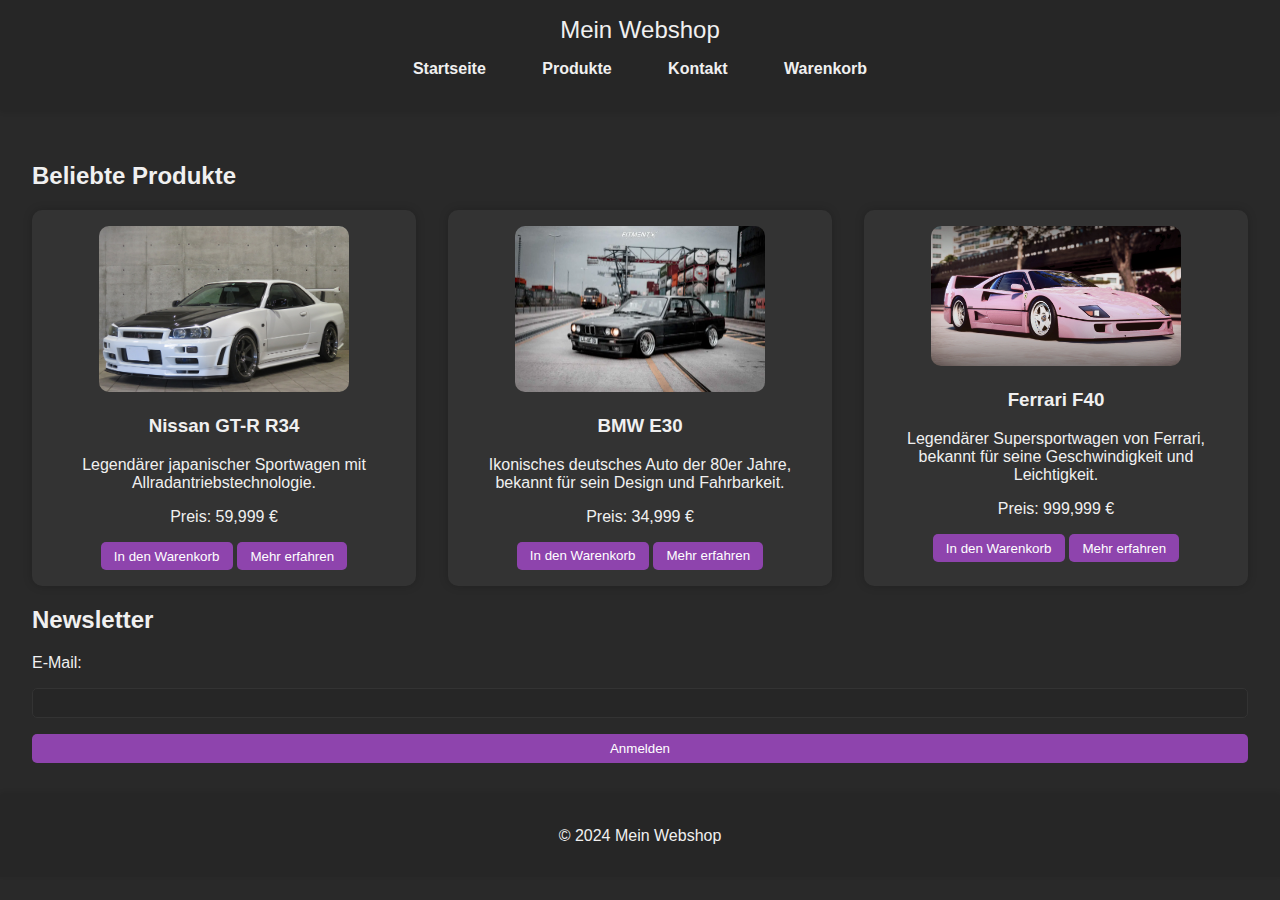
<file: index.html>
<!DOCTYPE html>
<html lang="de">
  <head>
    <meta charset="UTF-8" />
    <meta name="viewport" content="width=device-width, initial-scale=1.0" />
    <title>Mein Webshop</title>
    <link rel="stylesheet" href="styles.css" />
  </head>
  <body>
    <header>
      <div class="logo">Mein Webshop</div>
      <nav>
        <ul>
          <li><a href="index.html">Startseite</a></li>
          <li><a href="products.html">Produkte</a></li>
          <li><a href="contact.html">Kontakt</a></li>
          <li><a href="cart.html">Warenkorb</a></li>
        </ul>
      </nav>
    </header>
    <main>
      <section class="highlighted-products">
        <h2>Beliebte Produkte</h2>
        <div class="product-grid" id="highlighted-products"></div>
      </section>

      <section class="newsletter">
        <h2>Newsletter</h2>
        <form id="newsletter-form">
          <label for="email">E-Mail:</label>
          <input type="email" id="email" name="email" required />
          <button type="submit">Anmelden</button>
        </form>
        <div id="newsletter-feedback" class="feedback"></div>
      </section>
    </main>
    <footer>
      <p>&copy; 2024 Mein Webshop</p>
    </footer>
    <script src="js/scripts.js"></script>
  </body>
</html>
</file>
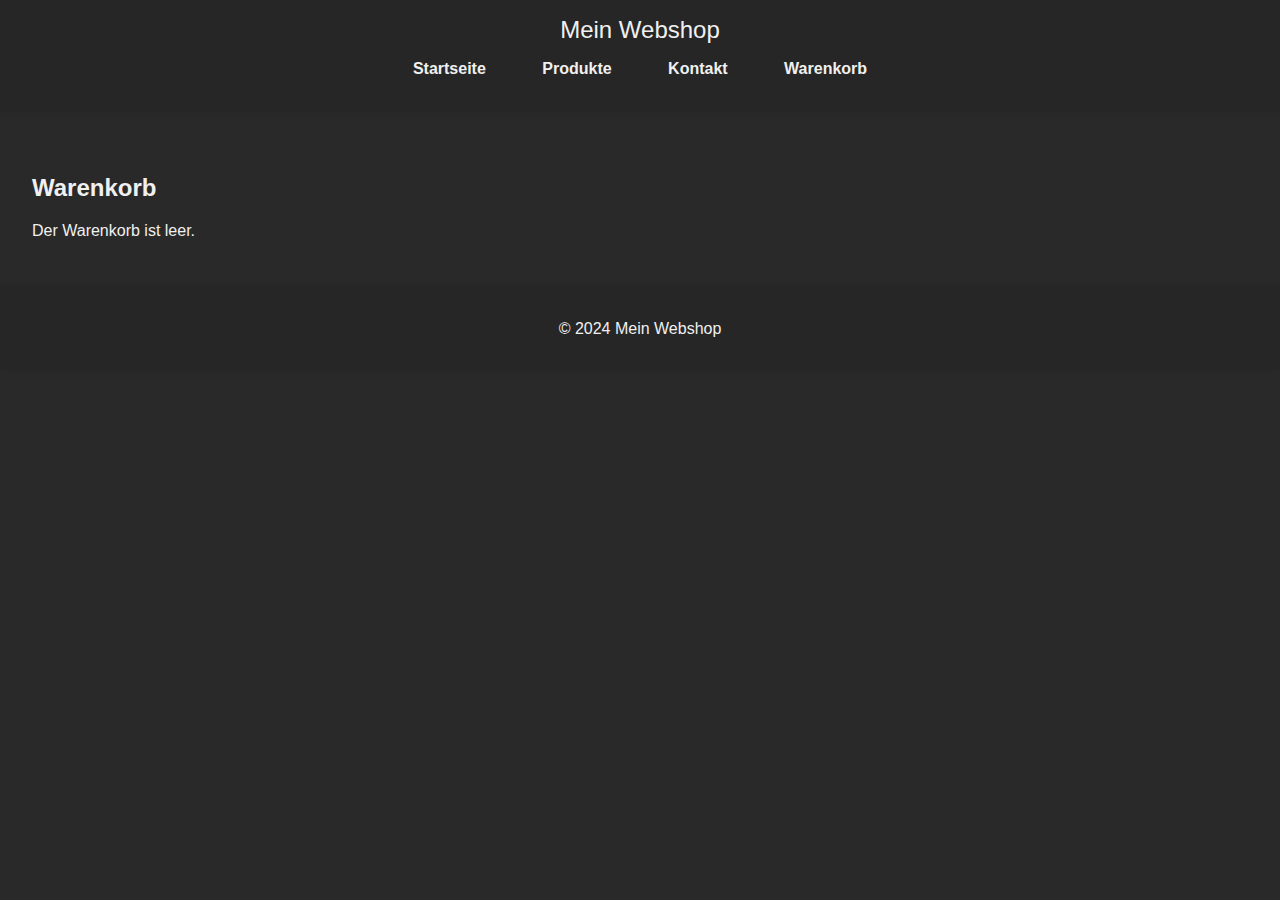
<file: cart.html>
<!DOCTYPE html>
<html lang="de">
  <head>
    <meta charset="UTF-8" />
    <meta name="viewport" content="width=device-width, initial-scale=1.0" />
    <title>Warenkorb - Mein Webshop</title>
    <link rel="stylesheet" href="styles.css" />
  </head>
  <body>
    <header>
      <div class="logo">Mein Webshop</div>
      <nav>
        <ul>
          <li><a href="index.html">Startseite</a></li>
          <li><a href="products.html">Produkte</a></li>
          <li><a href="contact.html">Kontakt</a></li>
          <li><a href="cart.html">Warenkorb</a></li>
        </ul>
      </nav>
    </header>
    <main>
      <section class="cart">
        <h2>Warenkorb</h2>
        <div id="cart-contents"></div>
      </section>
    </main>
    <footer>
      <p>&copy; 2024 Mein Webshop</p>
    </footer>
    <script src="js/cart.js"></script>
  </body>
</html>
</file>
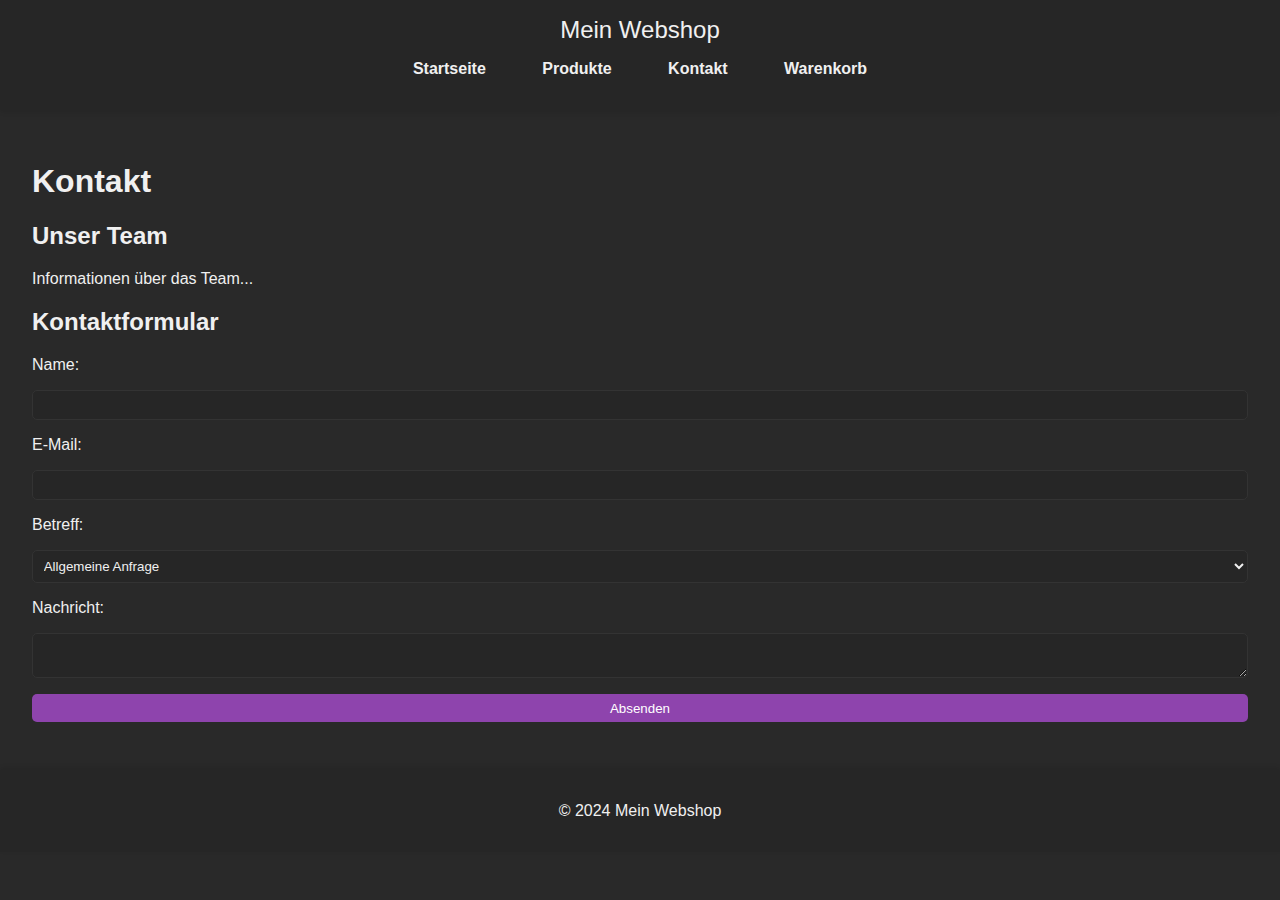
<file: contact.html>
<!DOCTYPE html>
<html lang="de">
  <head>
    <meta charset="UTF-8" />
    <meta name="viewport" content="width=device-width, initial-scale=1.0" />
    <title>Kontakt - Mein Webshop</title>
    <link rel="stylesheet" href="styles.css" />
  </head>
  <body>
    <header>
      <div class="logo">Mein Webshop</div>
      <nav>
        <ul>
          <li><a href="index.html">Startseite</a></li>
          <li><a href="products.html">Produkte</a></li>
          <li><a href="contact.html">Kontakt</a></li>
          <li><a href="cart.html">Warenkorb</a></li>
        </ul>
      </nav>
    </header>
    <main>
      <h1>Kontakt</h1>
      <section class="team">
        <h2>Unser Team</h2>
        <p>Informationen über das Team...</p>
      </section>
      <section class="contact-form">
        <h2>Kontaktformular</h2>
        <form id="contact-form">
          <label for="name">Name:</label>
          <input type="text" id="name" name="name" required />

          <label for="email">E-Mail:</label>
          <input type="email" id="email" name="email" required />

          <label for="subject">Betreff:</label>
          <select id="subject" name="subject">
            <option value="allgemein">Allgemeine Anfrage</option>
            <option value="bestellung">Bestellung</option>
            <option value="support">Support</option>
          </select>

          <label for="message">Nachricht:</label>
          <textarea id="message" name="message" required></textarea>

          <button type="submit">Absenden</button>
        </form>
        <p id="form-feedback"></p>
      </section>
    </main>
    <footer>
      <p>&copy; 2024 Mein Webshop</p>
    </footer>
    <script src="js/scripts.js"></script>
  </body>
</html>
</file>
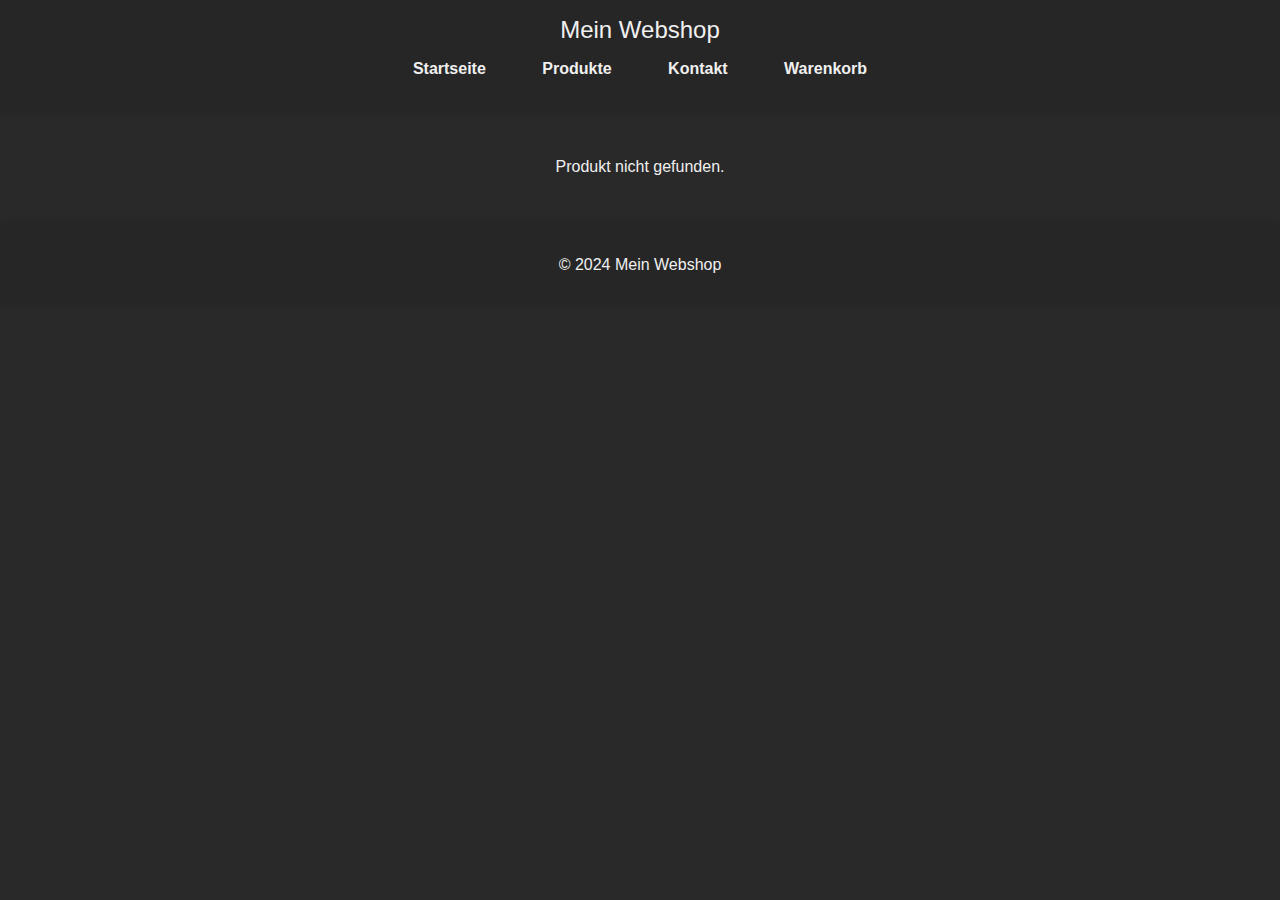
<file: product_detail.html>
<!DOCTYPE html>
<html lang="de">
  <head>
    <meta charset="UTF-8" />
    <meta name="viewport" content="width=device-width, initial-scale=1.0" />
    <title>Produktdetails - Mein Webshop</title>
    <link rel="stylesheet" href="styles.css" />
  </head>
  <body>
    <header>
      <div class="logo">Mein Webshop</div>
      <nav>
        <ul>
          <li><a href="index.html">Startseite</a></li>
          <li><a href="products.html">Produkte</a></li>
          <li><a href="contact.html">Kontakt</a></li>
          <li><a href="cart.html">Warenkorb</a></li>
        </ul>
      </nav>
    </header>
    <main>
      <div id="product-detail" class="product-detail">
        <!-- Hier wird der Balken für das Produktbild eingefügt -->
        <div class="product-image-container">
          <img src="" alt="" id="product-image" />
        </div>
        <div class="product-info">
          <h1 id="product-name"></h1>
          <p id="product-description"></p>
          <p id="product-price"></p>
          <button id="back-to-products">Zurück zu den Produkten</button>
        </div>
      </div>
    </main>
    <footer>
      <p>&copy; 2024 Mein Webshop</p>
    </footer>
    <script>
      document.addEventListener("DOMContentLoaded", function () {
        const urlParams = new URLSearchParams(window.location.search);
        const productId = urlParams.get("product");

        fetch("data/autos.json") // Angepasster Pfad zur JSON-Datei
          .then((response) => {
            if (!response.ok) {
              throw new Error("Netzwerkantwort war nicht in Ordnung");
            }
            return response.json();
          })
          .then((data) => {
            const product = data.find((item) => item.id == productId);

            if (product) {
              // Produktinformationen in die HTML-Elemente einfügen
              document.getElementById("product-name").textContent =
                product.name;
              document.getElementById("product-image").src = product.image;
              document.getElementById("product-image").alt = product.name;
              document.getElementById("product-description").textContent =
                product.description;
              document.getElementById(
                "product-price"
              ).textContent = `Preis: ${product.price}`;
            } else {
              // Wenn Produkt nicht gefunden wurde
              document.getElementById("product-detail").innerHTML =
                "<p>Produkt nicht gefunden.</p>";
            }
          })
          .catch((error) =>
            console.error("Fehler beim Abrufen der Daten:", error)
          );

        document
          .getElementById("back-to-products")
          .addEventListener("click", function () {
            window.location.href = "products.html";
          });
      });
    </script>
  </body>
</html>
</file>
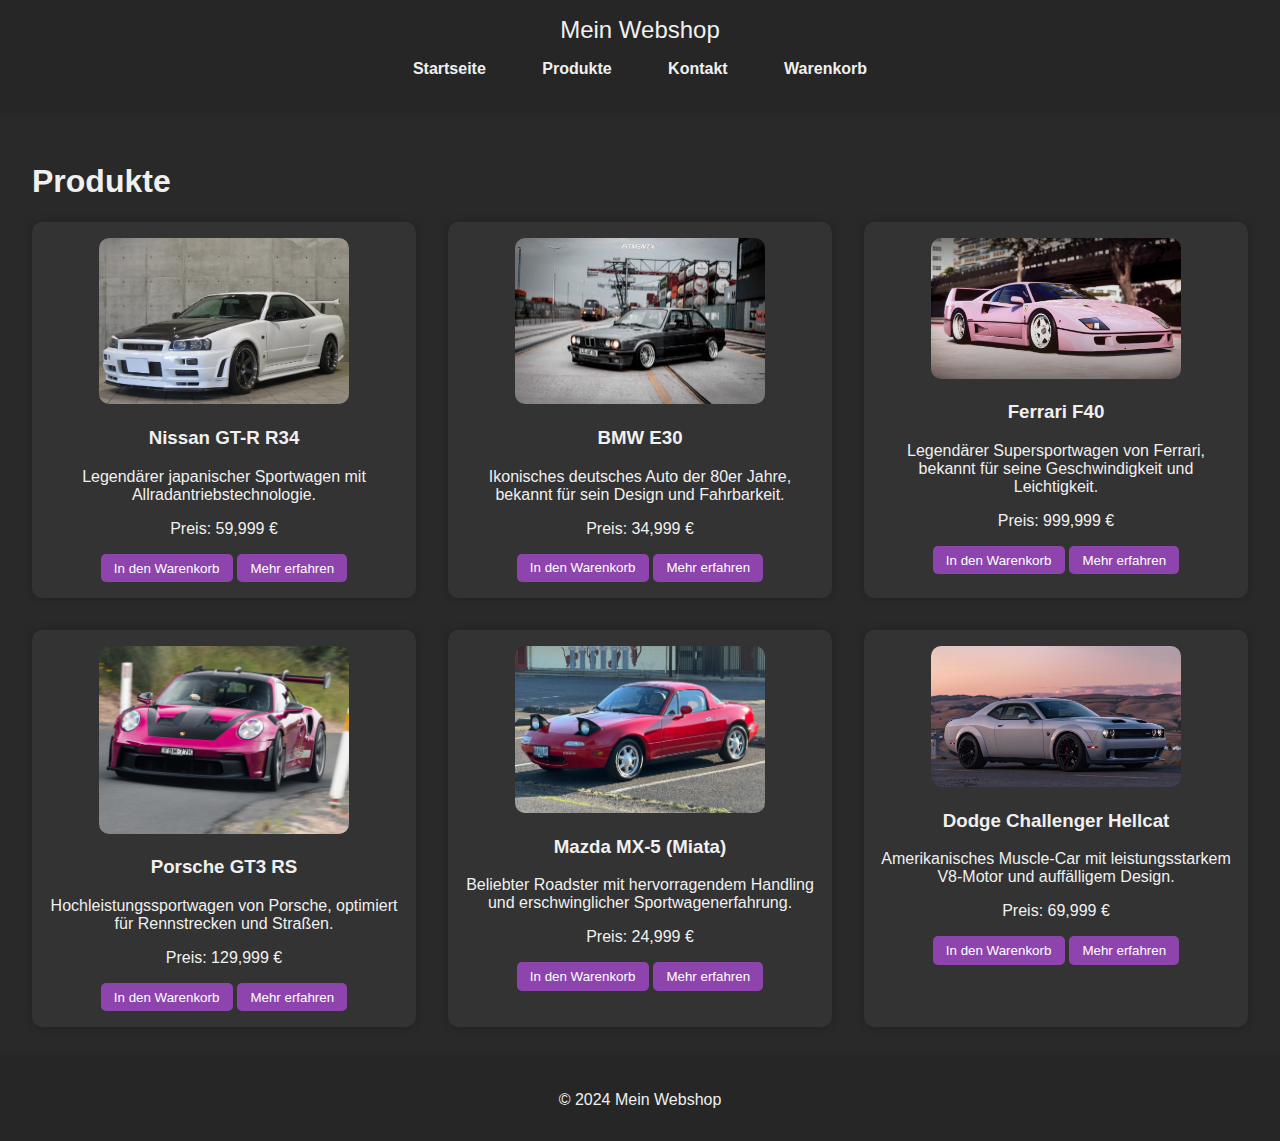
<file: products.html>
<!DOCTYPE html>
<html lang="de">
  <head>
    <meta charset="UTF-8" />
    <meta name="viewport" content="width=device-width, initial-scale=1.0" />
    <title>Produkte - Mein Webshop</title>
    <link rel="stylesheet" href="styles.css" />
  </head>
  <body>
    <header>
      <div class="logo">Mein Webshop</div>
      <nav>
        <ul>
          <li><a href="index.html">Startseite</a></li>
          <li><a href="products.html">Produkte</a></li>
          <li><a href="contact.html">Kontakt</a></li>
          <li><a href="cart.html">Warenkorb</a></li>
        </ul>
      </nav>
    </header>
    <main>
      <h1>Produkte</h1>
      <div class="product-grid" id="product-grid"></div>
    </main>
    <footer>
      <p>&copy; 2024 Mein Webshop</p>
    </footer>
    <script src="js/scripts.js"></script>
    <!-- Angepasster Pfad -->
  </body>
</html>
</file>
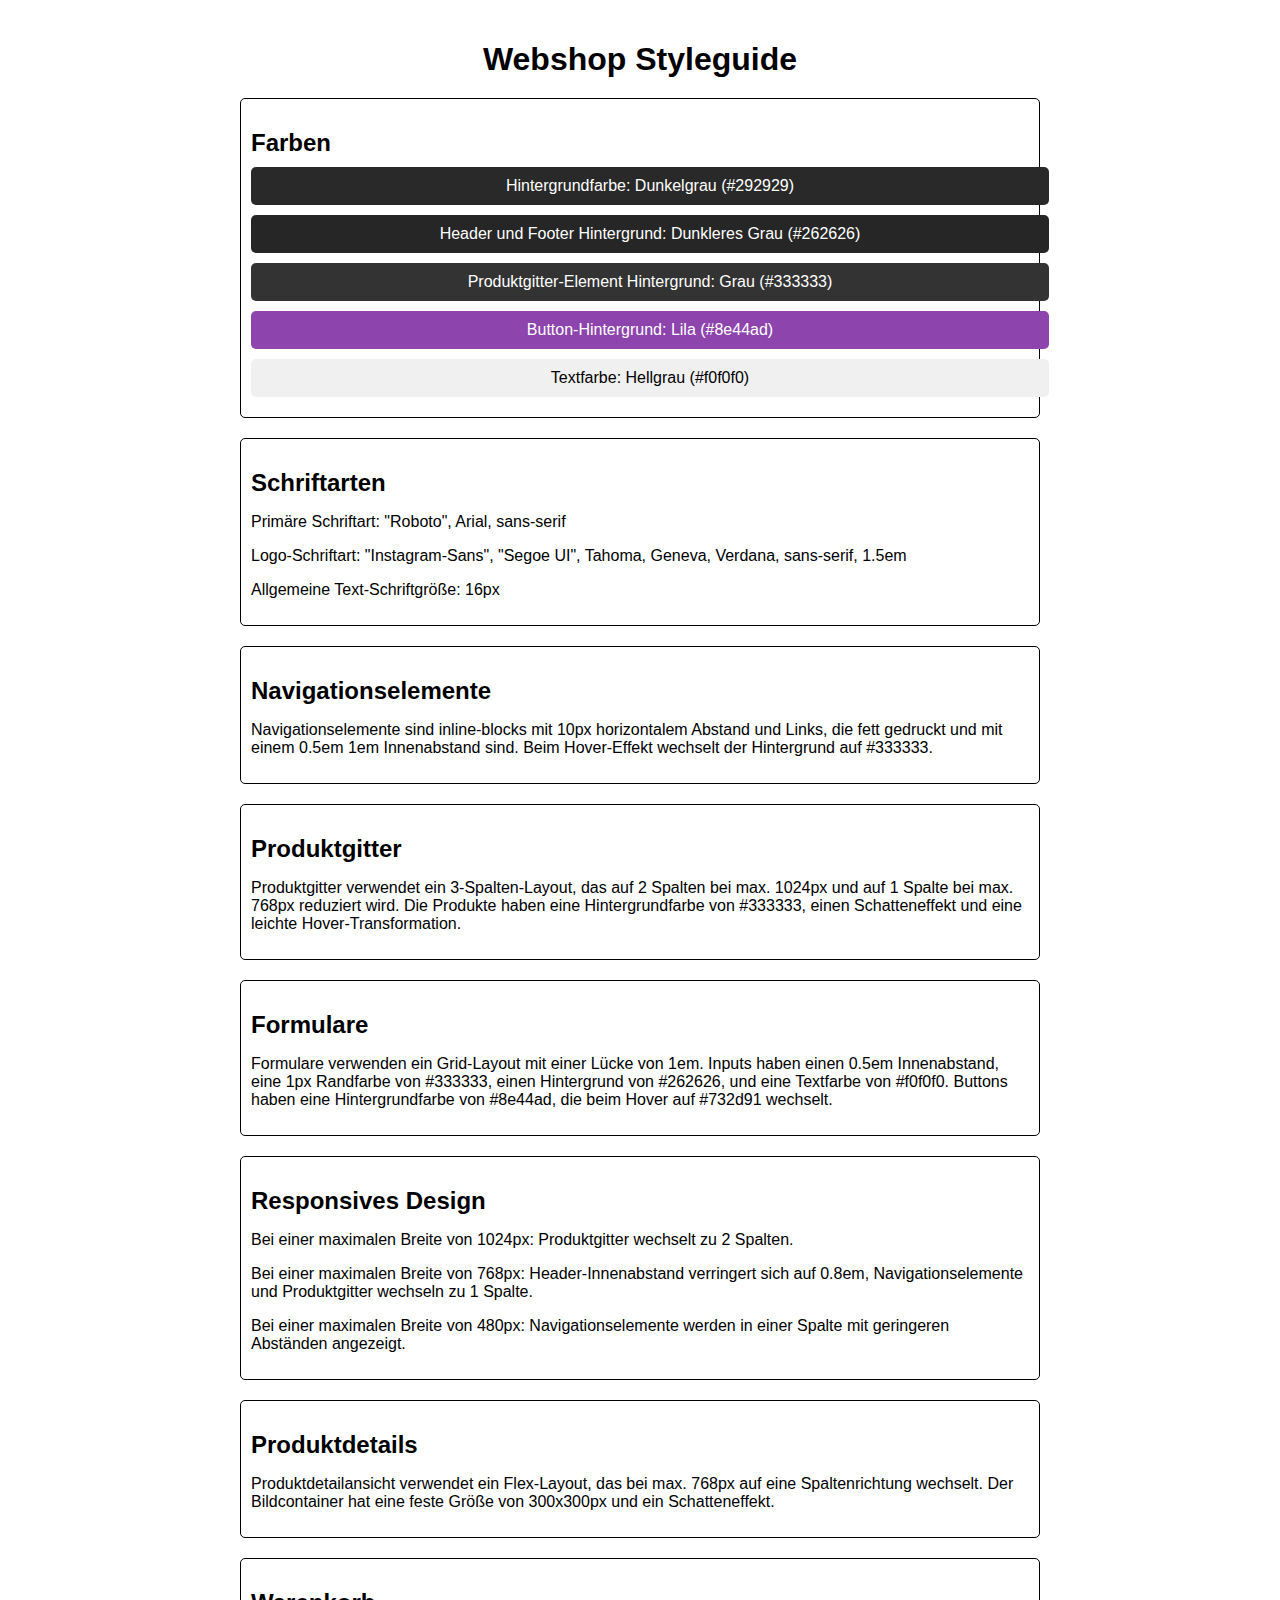
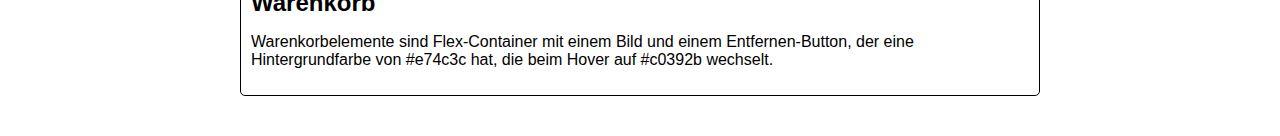
<file: styleguide/styleguide.html>
<!DOCTYPE html>
<html lang="de">
  <head>
    <meta charset="UTF-8" />
    <meta name="viewport" content="width=device-width, initial-scale=1.0" />
    <title>Webshop Styleguide</title>
    <style>
      body {
        font-family: "Roboto", Arial, sans-serif;
        background-color: #ffffff;
        color: #000000;
        margin: 0;
        padding: 20px;
        max-width: 800px;
        margin: auto;
      }
      header {
        text-align: center;
        margin-bottom: 20px;
      }
      h1,
      h2 {
        margin-bottom: 10px;
      }
      section {
        border: 1px solid #000000;
        padding: 10px;
        margin-bottom: 20px;
        border-radius: 5px;
      }
      .color-swatch {
        display: inline-block;
        width: 100%;
        padding: 10px;
        margin-bottom: 10px;
        border-radius: 5px;
        text-align: center;
        color: #ffffff;
      }
      .color-swatch p {
        margin: 0;
      }
    </style>
  </head>
  <body>
    <header>
      <h1>Webshop Styleguide</h1>
    </header>
    <main>
      <section class="colors">
        <h2>Farben</h2>
        <div class="color-swatch" style="background-color: #292929">
          <p>Hintergrundfarbe: Dunkelgrau (#292929)</p>
        </div>
        <div class="color-swatch" style="background-color: #262626">
          <p>Header und Footer Hintergrund: Dunkleres Grau (#262626)</p>
        </div>
        <div class="color-swatch" style="background-color: #333333">
          <p>Produktgitter-Element Hintergrund: Grau (#333333)</p>
        </div>
        <div class="color-swatch" style="background-color: #8e44ad">
          <p>Button-Hintergrund: Lila (#8e44ad)</p>
        </div>
        <div
          class="color-swatch"
          style="background-color: #f0f0f0; color: #000000"
        >
          <p>Textfarbe: Hellgrau (#f0f0f0)</p>
        </div>
      </section>
      <section class="fonts">
        <h2>Schriftarten</h2>
        <p>Primäre Schriftart: "Roboto", Arial, sans-serif</p>
        <p>
          Logo-Schriftart: "Instagram-Sans", "Segoe UI", Tahoma, Geneva,
          Verdana, sans-serif, 1.5em
        </p>
        <p>Allgemeine Text-Schriftgröße: 16px</p>
      </section>
      <section class="navigation">
        <h2>Navigationselemente</h2>
        <p>
          Navigationselemente sind inline-blocks mit 10px horizontalem Abstand
          und Links, die fett gedruckt und mit einem 0.5em 1em Innenabstand
          sind. Beim Hover-Effekt wechselt der Hintergrund auf #333333.
        </p>
      </section>
      <section class="product-grid">
        <h2>Produktgitter</h2>
        <p>
          Produktgitter verwendet ein 3-Spalten-Layout, das auf 2 Spalten bei
          max. 1024px und auf 1 Spalte bei max. 768px reduziert wird. Die
          Produkte haben eine Hintergrundfarbe von #333333, einen Schatteneffekt
          und eine leichte Hover-Transformation.
        </p>
      </section>
      <section class="form-elements">
        <h2>Formulare</h2>
        <p>
          Formulare verwenden ein Grid-Layout mit einer Lücke von 1em. Inputs
          haben einen 0.5em Innenabstand, eine 1px Randfarbe von #333333, einen
          Hintergrund von #262626, und eine Textfarbe von #f0f0f0. Buttons haben
          eine Hintergrundfarbe von #8e44ad, die beim Hover auf #732d91
          wechselt.
        </p>
      </section>
      <section class="responsive-design">
        <h2>Responsives Design</h2>
        <p>
          Bei einer maximalen Breite von 1024px: Produktgitter wechselt zu 2
          Spalten.
        </p>
        <p>
          Bei einer maximalen Breite von 768px: Header-Innenabstand verringert
          sich auf 0.8em, Navigationselemente und Produktgitter wechseln zu 1
          Spalte.
        </p>
        <p>
          Bei einer maximalen Breite von 480px: Navigationselemente werden in
          einer Spalte mit geringeren Abständen angezeigt.
        </p>
      </section>
      <section class="product-detail">
        <h2>Produktdetails</h2>
        <p>
          Produktdetailansicht verwendet ein Flex-Layout, das bei max. 768px auf
          eine Spaltenrichtung wechselt. Der Bildcontainer hat eine feste Größe
          von 300x300px und ein Schatteneffekt.
        </p>
      </section>
      <section class="cart">
        <h2>Warenkorb</h2>
        <p>
          Warenkorbelemente sind Flex-Container mit einem Bild und einem
          Entfernen-Button, der eine Hintergrundfarbe von #e74c3c hat, die beim
          Hover auf #c0392b wechselt.
        </p>
      </section>
    </main>
  </body>
</html>
</file>
<file: styles.css>
/* Allgemeine Stile */
body {
  font-family: "Roboto", Arial, sans-serif;
  background-color: #292929;
  color: #f0f0f0;
  margin: 0;
  padding: 0;
}

/* Header-Stile */
header {
  background-color: #262626;
  color: #f0f0f0;
  padding: 1em 0;
  text-align: center;
  box-shadow: 0 2px 5px rgba(0, 0, 0, 0.1);
  position: relative;
}

header .logo {
  font-family: "Instagram-Sans", "Segoe UI", Tahoma, Geneva, Verdana, sans-serif;
  font-size: 1.5em;
}

header a {
  color: #f0f0f0;
  text-decoration: none;
  font-weight: bold;
  padding: 0.5em 1em;
  border-radius: 5px;
  transition: background-color 0.3s ease;
}

header a:hover {
  background-color: #333333;
}

/* Navigationselemente */
nav ul {
  list-style: none;
  padding: 0;
}

nav ul li {
  display: inline-block;
  margin: 0 10px;
}

nav ul li a {
  color: #f0f0f0;
  text-decoration: none;
}

main {
  padding: 2em;
}

footer {
  background-color: #262626;
  color: #f0f0f0;
  text-align: center;
  padding: 1em 0;
  box-shadow: 0 -2px 5px rgba(0, 0, 0, 0.1);
}

/* Produktgitter */
.product-grid {
  display: grid;
  grid-template-columns: repeat(3, 1fr);
  gap: 2em;
}

.product-item {
  background-color: #333333;
  padding: 1em;
  border-radius: 10px;
  box-shadow: 0 0 10px rgba(0, 0, 0, 0.2); /* Schatten etwas stärker */
  text-align: center;
  transition: transform 0.3s ease, box-shadow 0.3s ease;
}

.product-item:hover {
  transform: translateY(-5px);
  box-shadow: 0 0 15px rgba(0, 0, 0, 0.4); /* Stärkerer Hover-Schatten */
}

.product-item img {
  width: 100%;
  max-width: 250px;
  height: auto;
  border-radius: 10px;
}

.product-item button {
  padding: 0.5em 1em;
  border: none;
  background-color: #8e44ad;
  color: white;
  border-radius: 5px;
  cursor: pointer;
  transition: background-color 0.3s ease;
}

.product-item button:hover {
  background-color: #732d91;
}

/* Formulare */
form {
  display: grid;
  grid-gap: 1em;
}

form input,
form select,
form textarea {
  padding: 0.5em;
  border: 1px solid #333333;
  background-color: #262626;
  color: #f0f0f0;
  border-radius: 5px;
}

form button {
  padding: 0.5em;
  border: none;
  background-color: #8e44ad;
  color: white;
  border-radius: 5px;
  cursor: pointer;
}

form button:hover {
  background-color: #732d91;
}

/* Responsives Design */
@media (max-width: 1024px) {
  .product-grid {
    grid-template-columns: repeat(2, 1fr);
  }
}

@media (max-width: 768px) {
  header {
    padding: 0.8em 0;
  }

  nav ul {
    display: block;
    text-align: center;
  }

  nav ul li {
    display: block;
    margin: 10px 0;
  }

  .product-grid {
    grid-template-columns: 1fr;
    gap: 1em;
  }

  form {
    grid-gap: 0.5em;
  }
}

@media (max-width: 480px) {
  nav ul {
    flex-direction: column;
  }

  nav ul li {
    margin: 0.2em 0;
  }

  form {
    grid-gap: 0.5em;
  }

  footer {
    position: static;
    padding: 1em;
  }
}

.product-detail {
  display: flex;
  align-items: center;
  justify-content: center;
}

.product-image-container {
  width: 300px;
  height: 300px;
  overflow: hidden;
  border-radius: 10px;
  box-shadow: 0 0 10px rgba(0, 0, 0, 0.1);
  margin-right: 2em;
}

.product-image-container img {
  width: 100%;
  height: 100%;
  object-fit: cover;
  border-radius: 10px;
}

.product-info {
  flex: 1;
}

@media (max-width: 768px) {
  .product-detail {
    flex-direction: column;
    align-items: center;
  }

  .product-image-container {
    width: 100%;
    height: auto;
    margin-right: 0;
    margin-bottom: 1em;
  }
}

.product-info button {
  padding: 0.5em 1em;
  border: none;
  background-color: #8e44ad;
  color: white;
  border-radius: 5px;
  cursor: pointer;
  transition: background-color 0.3s ease;
  margin-top: 1em;
}

.product-info button:hover {
  background-color: #732d91;
}

.cart {
  margin-top: 2em;
}

.cart-item {
  display: flex;
  align-items: center;
  margin-bottom: 1em;
}

.cart-item img {
  margin-right: 1em;
}

.cart-item button {
  margin-left: auto;
  padding: 0.5em;
  border: none;
  background-color: #e74c3c;
  color: white;
  border-radius: 5px;
  cursor: pointer;
}

.cart-item button:hover {
  background-color: #c0392b;
}
</file>
